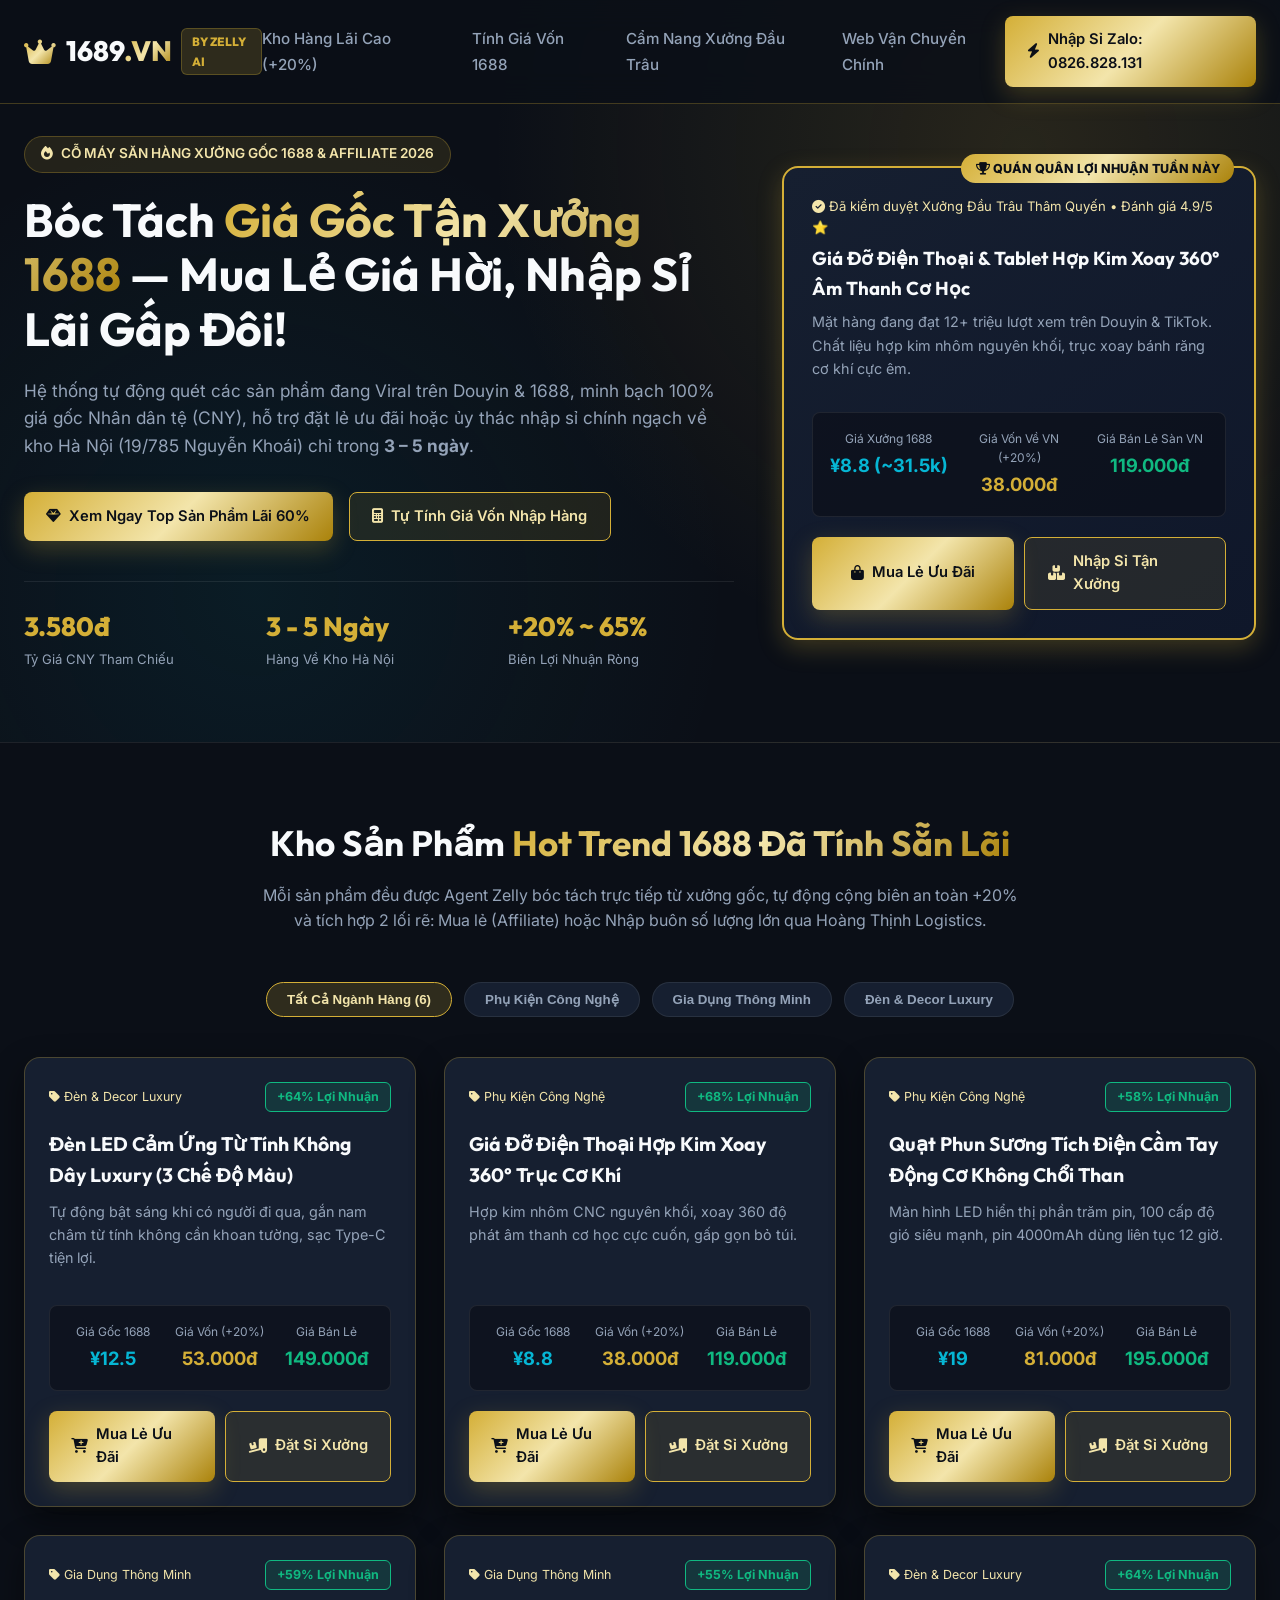
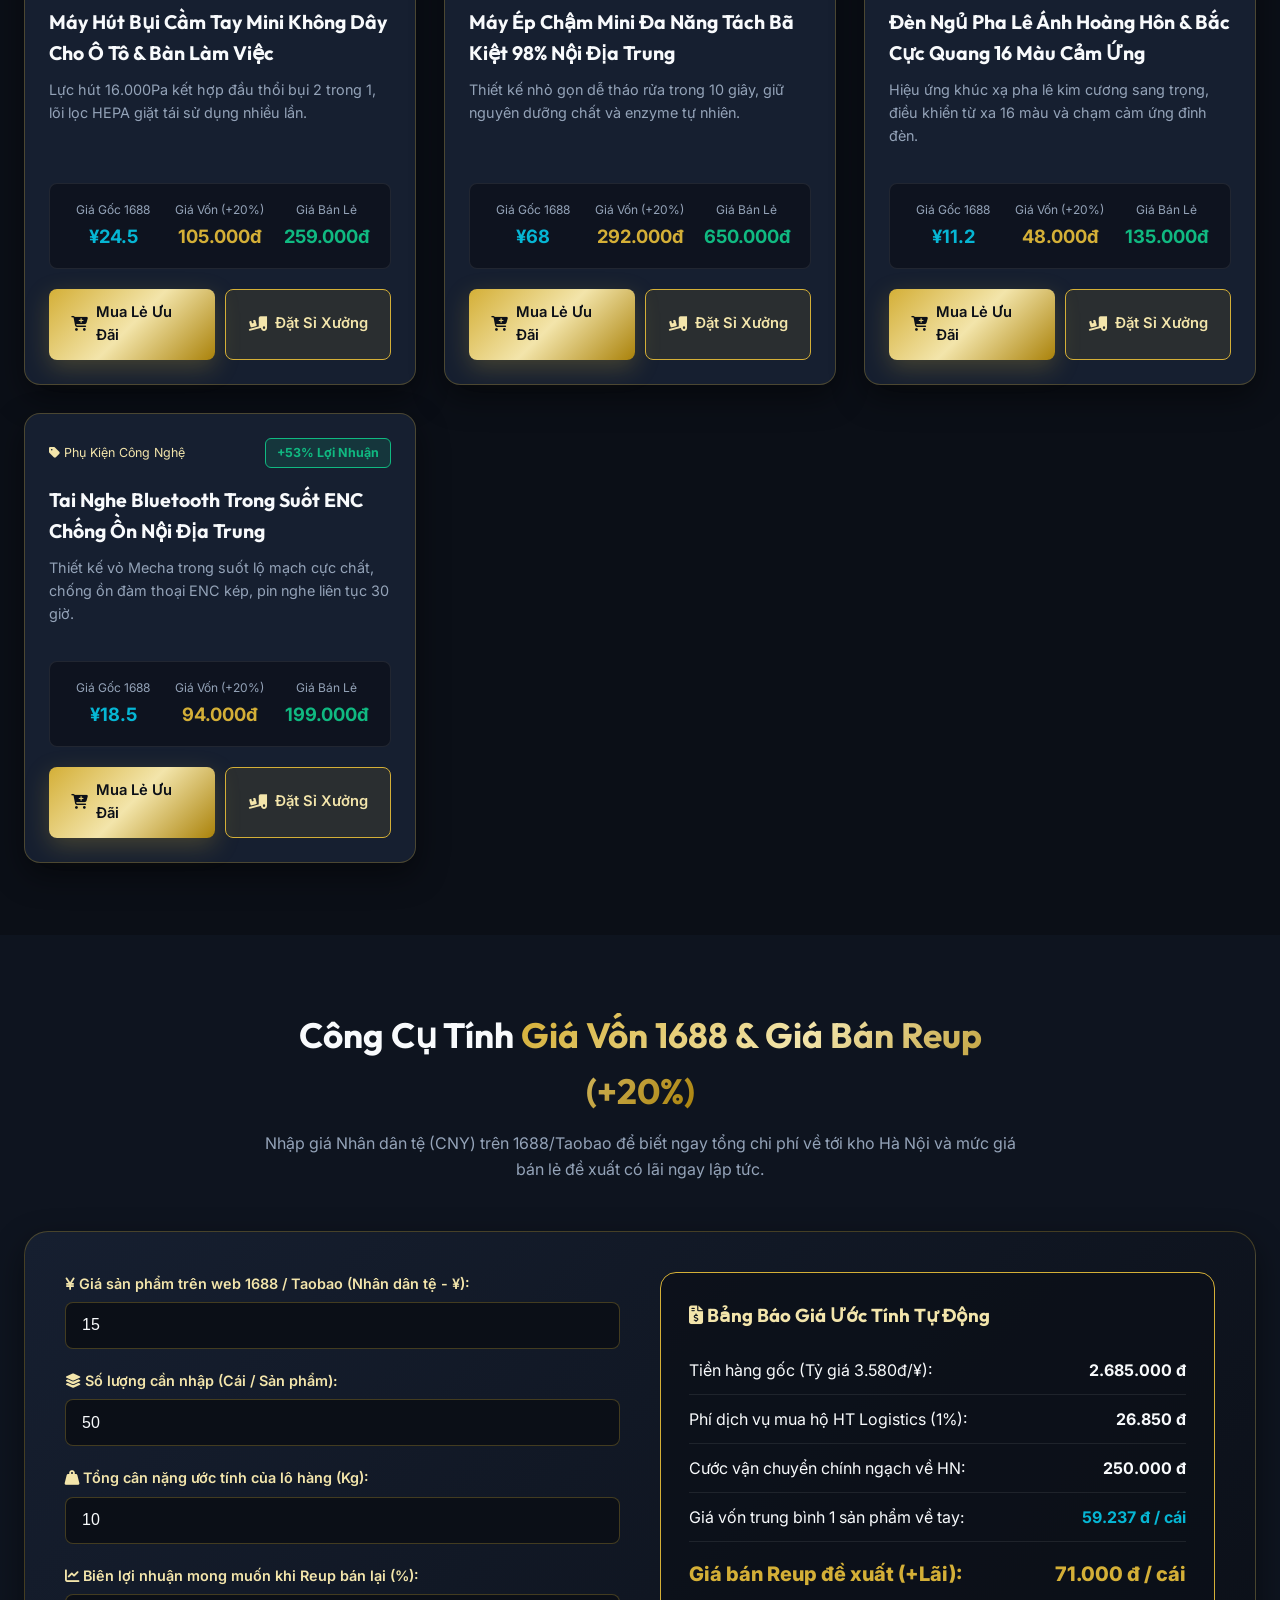
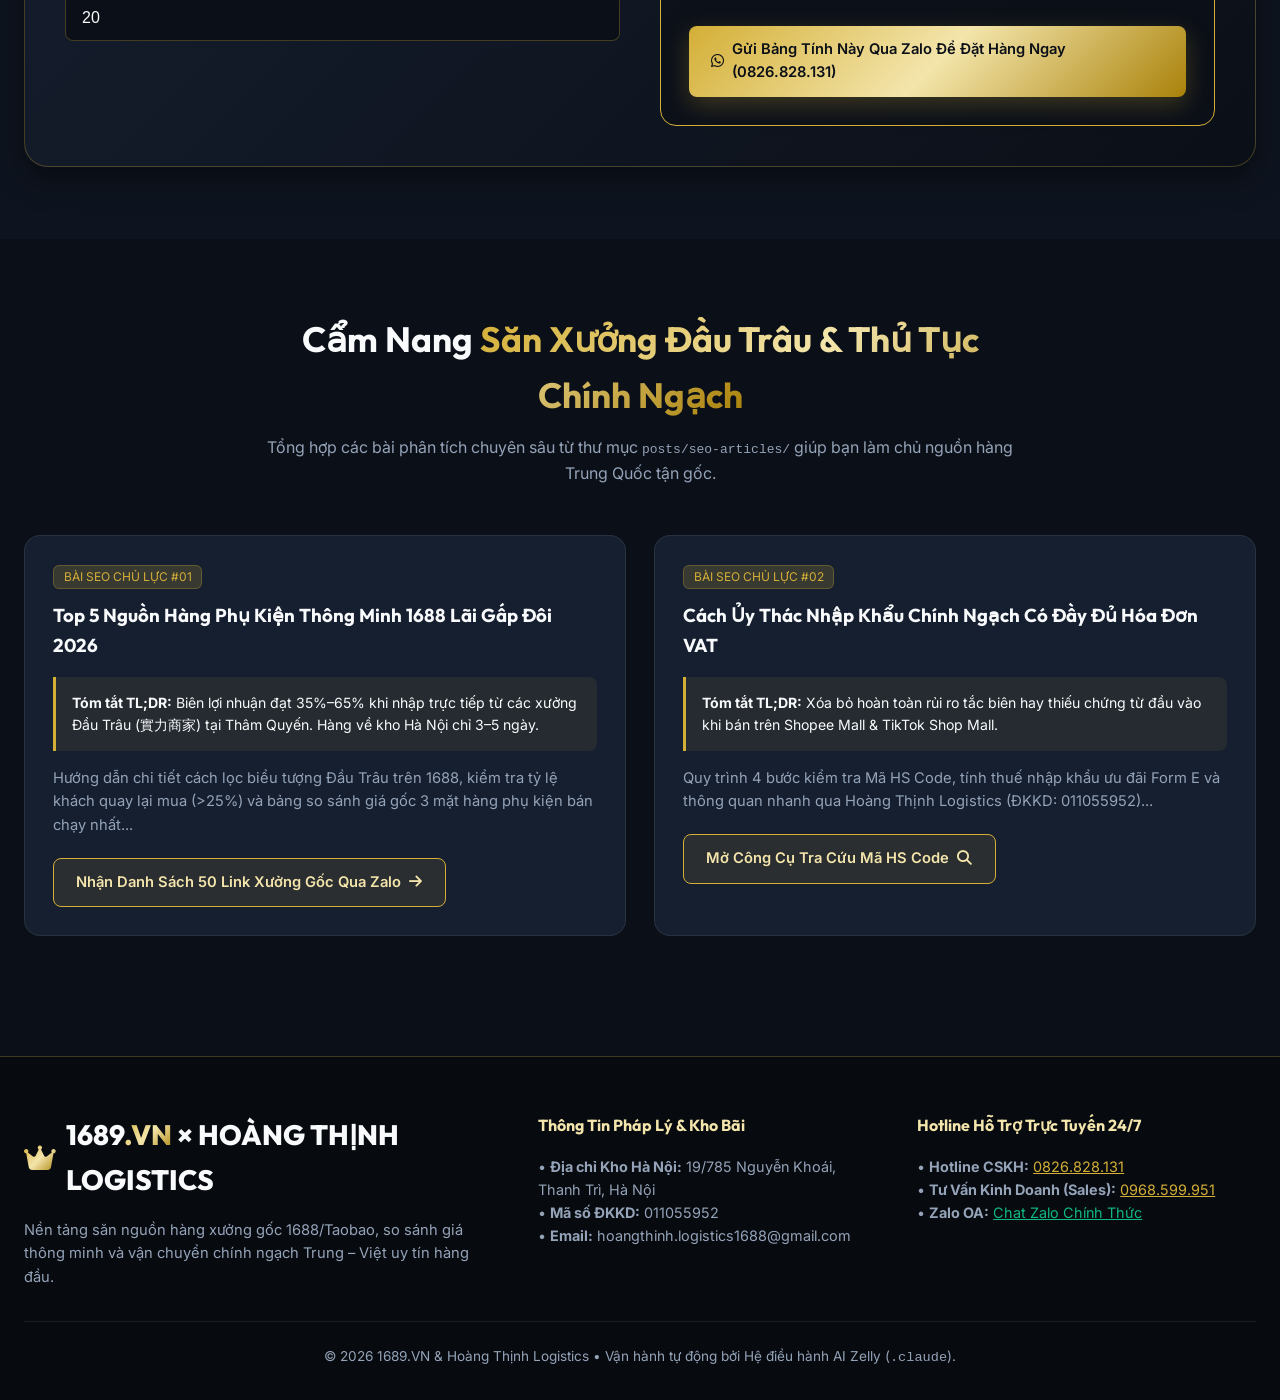
<file: 1689/index.html>
﻿<!DOCTYPE html>
<html lang="vi">
<head>
    <meta charset="UTF-8">
    <meta name="viewport" content="width=device-width, initial-scale=1.0">
    <title>1689.VN — Cổng Săn Hàng Xưởng Gốc 1688 & Phễu Kiếm Tiền Tự Động | Hoàng Thịnh Logistics</title>
    <meta name="description" content="1689.vn - Hệ thống săn nguồn hàng tận xưởng Đầu Trâu 1688, so sánh giá gốc Nhân dân tệ vs Giá bán lẻ Việt Nam, tính giá vốn tự động (+20%) và nhập sỉ chính ngạch về Hà Nội trong 3-5 ngày.">
    <link href="https://fonts.googleapis.com/css2?family=Inter:wght@400;500;600;700&family=Outfit:wght@600;700;800&display=swap" rel="stylesheet">
    <link rel="stylesheet" href="https://cdnjs.cloudflare.com/ajax/libs/font-awesome/6.4.0/css/all.min.css">
    <link rel="stylesheet" href="css/style.css">

    <!-- Schema JSON-LD Chuẩn Programmatic SEO -->
    <script type="application/ld+json">
    {
      "@context": "https://schema.org",
      "@type": "WebSite",
      "name": "1689.VN — Cổng Săn Hàng Xưởng Gốc 1688 & Affiliate Hub",
      "url": "https://itanle951-rgb.github.io/hoangthinh-logistics/1689/",
      "publisher": {
        "@type": "Organization",
        "name": "Hoàng Thịnh Logistics",
        "telephone": "0826.828.131",
        "address": "19/785 Nguyễn Khoái, Thanh Trì, Hà Nội"
      }
    }
    </script>
</head>
<body>

    <!-- 1. THANH ĐIỀU HƯỚNG (NAVBAR) -->
    <nav class="navbar">
        <div class="container nav-inner">
            <a href="#home" class="brand-logo">
                <i class="fas fa-crown text-gold"></i>
                <span>1689<span class="text-gold">.VN</span></span>
                <span class="brand-badge">BY ZELLY AI</span>
            </a>
            <ul class="nav-links">
                <li><a href="#products">Kho Hàng Lãi Cao (+20%)</a></li>
                <li><a href="#calculator">Tính Giá Vốn 1688</a></li>
                <li><a href="#seo-guides">Cẩm Nang Xưởng Đầu Trâu</a></li>
                <li><a href="../itan-clone/index.html">Web Vận Chuyển Chính</a></li>
            </ul>
            <a href="https://zalo.me/1995023241660753541" target="_blank" class="btn btn-gold">
                <i class="fas fa-bolt"></i> Nhập Sỉ Zalo: 0826.828.131
            </a>
        </div>
    </nav>

    <!-- 2. HERO SECTION & GOLDEN WINNER BOX (PHỄU KÉP B2C + B2B) -->
    <header id="home" class="hero">
        <div class="container hero-grid">
            <div>
                <div class="hero-tag">
                    <i class="fas fa-fire"></i> CỖ MÁY SĂN HÀNG XƯỞNG GỐC 1688 & AFFILIATE 2026
                </div>
                <h1>Bóc Tách <span class="text-gold">Giá Gốc Tận Xưởng 1688</span> — Mua Lẻ Giá Hời, Nhập Sỉ Lãi Gấp Đôi!</h1>
                <p>Hệ thống tự động quét các sản phẩm đang Viral trên Douyin & 1688, minh bạch 100% giá gốc Nhân dân tệ (CNY), hỗ trợ đặt lẻ ưu đãi hoặc ủy thác nhập sỉ chính ngạch về kho Hà Nội (19/785 Nguyễn Khoái) chỉ trong <strong>3 – 5 ngày</strong>.</p>
                <div class="hero-actions">
                    <a href="#products" class="btn btn-gold"><i class="fas fa-gem"></i> Xem Ngay Top Sản Phẩm Lãi 60%</a>
                    <a href="#calculator" class="btn btn-outline-gold"><i class="fas fa-calculator"></i> Tự Tính Giá Vốn Nhập Hàng</a>
                </div>
                <div class="hero-stats">
                    <div class="stat-item">
                        <div class="stat-val">3.580đ</div>
                        <div class="stat-lbl">Tỷ Giá CNY Tham Chiếu</div>
                    </div>
                    <div class="stat-item">
                        <div class="stat-val">3 - 5 Ngày</div>
                        <div class="stat-lbl">Hàng Về Kho Hà Nội</div>
                    </div>
                    <div class="stat-item">
                        <div class="stat-val">+20% ~ 65%</div>
                        <div class="stat-lbl">Biên Lợi Nhuận Ròng</div>
                    </div>
                </div>
            </div>

            <!-- HỘP GOLDEN WINNER BOX (ĐÓN TRAFFIC CHỐT ĐƠN NGAY TRÊN ĐẦU TRANG) -->
            <div class="winner-box">
                <span class="winner-ribbon"><i class="fas fa-trophy"></i> Quán Quân Lợi Nhuận Tuần Này</span>
                <div style="font-size: 0.82rem; color: var(--primary-light); margin-bottom: 0.4rem;">
                    <i class="fas fa-check-circle"></i> Đã kiểm duyệt Xưởng Đầu Trâu Thâm Quyến • Đánh giá 4.9/5 ⭐
                </div>
                <h3>Giá Đỡ Điện Thoại & Tablet Hợp Kim Xoay 360° Âm Thanh Cơ Học</h3>
                <p style="color: var(--text-secondary); font-size: 0.9rem; margin-top: 0.4rem;">
                    Mặt hàng đang đạt 12+ triệu lượt xem trên Douyin & TikTok. Chất liệu hợp kim nhôm nguyên khối, trục xoay bánh răng cơ khí cực êm.
                </p>
                <div class="price-compare">
                    <div class="price-col">
                        <div class="lbl">Giá Xưởng 1688</div>
                        <div class="val" style="color: var(--accent-cyan);">¥8.8 (~31.5k)</div>
                    </div>
                    <div class="price-col">
                        <div class="lbl">Giá Vốn Về VN (+20%)</div>
                        <div class="val" style="color: var(--primary);">38.000đ</div>
                    </div>
                    <div class="price-col">
                        <div class="lbl">Giá Bán Lẻ Sàn VN</div>
                        <div class="val" style="color: var(--accent-green);">119.000đ</div>
                    </div>
                </div>
                <div class="dual-cta">
                    <a href="https://shopee.vn/search?keyword=gia%20do%20dien%20thoai%20xoay%20360%20hop%20kim&utm_source=1689vn&utm_medium=winner_box&utm_campaign=affiliate_2026"
                       rel="sponsored nofollow noopener" target="_blank" class="btn btn-gold">
                        <i class="fas fa-shopping-bag"></i> Mua Lẻ Ưu Đãi
                    </a>
                    <a href="https://zalo.me/1995023241660753541" target="_blank" class="btn btn-outline-gold">
                        <i class="fas fa-boxes"></i> Nhập Sỉ Tận Xưởng
                    </a>
                </div>
            </div>
        </div>
    </header>

    <!-- 3. KHO SẢN PHẨM AUTO-REUP 1688 & PHỄU CHUYỂN ĐỔI KÉP -->
    <section id="products">
        <div class="container">
            <div class="section-header">
                <h2>Kho Sản Phẩm <span class="text-gold">Hot Trend 1688 Đã Tính Sẵn Lãi</span></h2>
                <p>Mỗi sản phẩm đều được Agent Zelly bóc tách trực tiếp từ xưởng gốc, tự động cộng biên an toàn +20% và tích hợp 2 lối rẽ: Mua lẻ (Affiliate) hoặc Nhập buôn số lượng lớn qua Hoàng Thịnh Logistics.</p>
            </div>

            <div class="filter-bar">
                <button class="filter-btn active" data-filter="all">Tất Cả Ngành Hàng (6)</button>
                <button class="filter-btn" data-filter="tech">Phụ Kiện Công Nghệ</button>
                <button class="filter-btn" data-filter="home">Gia Dụng Thông Minh</button>
                <button class="filter-btn" data-filter="decor">Đèn & Decor Luxury</button>
            </div>

            <div class="product-grid" id="productGrid">
                <!-- Các thẻ sản phẩm được render tự động và lọc mượt mà qua js/script.js -->
            </div>
        </div>
    </section>

    <!-- 4. CÔNG CỤ TÍNH GIÁ VỐN NHẬP HÀNG 1688 & LỢI NHUẬN REUP TỰ ĐỘNG -->
    <section id="calculator" style="background: rgba(22, 31, 48, 0.35);">
        <div class="container">
            <div class="section-header">
                <h2>Công Cụ Tính <span class="text-gold">Giá Vốn 1688 & Giá Bán Reup (+20%)</span></h2>
                <p>Nhập giá Nhân dân tệ (CNY) trên 1688/Taobao để biết ngay tổng chi phí về tới kho Hà Nội và mức giá bán lẻ đề xuất có lãi ngay lập tức.</p>
            </div>

            <div class="calc-wrapper">
                <div>
                    <div class="form-group">
                        <label for="calcPriceCny"><i class="fas fa-yen-sign"></i> Giá sản phẩm trên web 1688 / Taobao (Nhân dân tệ - ¥):</label>
                        <input type="number" id="calcPriceCny" class="form-control" value="15" min="1" step="0.5">
                    </div>
                    <div class="form-group">
                        <label for="calcQty"><i class="fas fa-layer-group"></i> Số lượng cần nhập (Cái / Sản phẩm):</label>
                        <input type="number" id="calcQty" class="form-control" value="50" min="1">
                    </div>
                    <div class="form-group">
                        <label for="calcWeight"><i class="fas fa-weight-hanging"></i> Tổng cân nặng ước tính của lô hàng (Kg):</label>
                        <input type="number" id="calcWeight" class="form-control" value="10" min="0.5" step="0.5">
                    </div>
                    <div class="form-group">
                        <label for="calcMargin"><i class="fas fa-chart-line"></i> Biên lợi nhuận mong muốn khi Reup bán lại (%):</label>
                        <input type="number" id="calcMargin" class="form-control" value="20" min="5" max="200">
                    </div>
                </div>

                <div class="calc-result-box">
                    <h3 style="margin-bottom: 1rem; color: var(--primary-light);"><i class="fas fa-file-invoice-dollar"></i> Bảng Báo Giá Ước Tính Tự Động</h3>
                    <div class="res-row">
                        <span>Tiền hàng gốc (Tỷ giá 3.580đ/¥):</span>
                        <strong id="resGoodsVnd">0 đ</strong>
                    </div>
                    <div class="res-row">
                        <span>Phí dịch vụ mua hộ HT Logistics (1%):</span>
                        <strong id="resServiceFee">0 đ</strong>
                    </div>
                    <div class="res-row">
                        <span>Cước vận chuyển chính ngạch về HN:</span>
                        <strong id="resShipFee">0 đ</strong>
                    </div>
                    <div class="res-row">
                        <span>Giá vốn trung bình 1 sản phẩm về tay:</span>
                        <strong id="resUnitCost" style="color: var(--accent-cyan);">0 đ / cái</strong>
                    </div>
                    <div class="res-row highlight">
                        <span>Giá bán Reup đề xuất (+Lãi):</span>
                        <span id="resSuggestPrice">0 đ / cái</span>
                    </div>
                    <div style="margin-top: 1.5rem; display: flex; gap: 0.75rem; flex-wrap: wrap;">
                        <a id="btnZaloQuote" href="https://zalo.me/1995023241660753541" target="_blank" class="btn btn-gold" style="width: 100%;">
                            <i class="fab fa-whatsapp"></i> Gửi Bảng Tính Này Qua Zalo Để Đặt Hàng Ngay (0826.828.131)
                        </a>
                    </div>
                </div>
            </div>
        </div>
    </section>

    <!-- 5. CHUYÊN MỤC CẨM NANG NGUỒN HÀNG (TÍCH HỢP TỪ THƯ MỤC POSTS/) -->
    <section id="seo-guides">
        <div class="container">
            <div class="section-header">
                <h2>Cẩm Nang <span class="text-gold">Săn Xưởng Đầu Trâu & Thủ Tục Chính Ngạch</span></h2>
                <p>Tổng hợp các bài phân tích chuyên sâu từ thư mục <code>posts/seo-articles/</code> giúp bạn làm chủ nguồn hàng Trung Quốc tận gốc.</p>
            </div>

            <div class="seo-grid">
                <article class="seo-card">
                    <span class="brand-badge">BÀI SEO CHỦ LỰC #01</span>
                    <h3 style="margin-top: 0.75rem;">Top 5 Nguồn Hàng Phụ Kiện Thông Minh 1688 Lãi Gấp Đôi 2026</h3>
                    <div class="tldr-box">
                        <strong>Tóm tắt TL;DR:</strong> Biên lợi nhuận đạt 35%–65% khi nhập trực tiếp từ các xưởng Đầu Trâu (實力商家) tại Thâm Quyến. Hàng về kho Hà Nội chỉ 3–5 ngày.
                    </div>
                    <p style="color: var(--text-secondary); font-size: 0.92rem; margin-bottom: 1.25rem;">
                        Hướng dẫn chi tiết cách lọc biểu tượng Đầu Trâu trên 1688, kiểm tra tỷ lệ khách quay lại mua (&gt;25%) và bảng so sánh giá gốc 3 mặt hàng phụ kiện bán chạy nhất...
                    </p>
                    <a href="https://zalo.me/1995023241660753541" target="_blank" class="btn btn-outline-gold">
                        Nhận Danh Sách 50 Link Xưởng Gốc Qua Zalo <i class="fas fa-arrow-right"></i>
                    </a>
                </article>

                <article class="seo-card">
                    <span class="brand-badge">BÀI SEO CHỦ LỰC #02</span>
                    <h3 style="margin-top: 0.75rem;">Cách Ủy Thác Nhập Khẩu Chính Ngạch Có Đầy Đủ Hóa Đơn VAT</h3>
                    <div class="tldr-box">
                        <strong>Tóm tắt TL;DR:</strong> Xóa bỏ hoàn toàn rủi ro tắc biên hay thiếu chứng từ đầu vào khi bán trên Shopee Mall & TikTok Shop Mall.
                    </div>
                    <p style="color: var(--text-secondary); font-size: 0.92rem; margin-bottom: 1.25rem;">
                        Quy trình 4 bước kiểm tra Mã HS Code, tính thuế nhập khẩu ưu đãi Form E và thông quan nhanh qua Hoàng Thịnh Logistics (ĐKKD: 011055952)...
                    </p>
                    <a href="../itan-clone/index.html#hs-lookup" class="btn btn-outline-gold">
                        Mở Công Cụ Tra Cứu Mã HS Code <i class="fas fa-search"></i>
                    </a>
                </article>
            </div>
        </div>
    </section>

    <!-- 6. FOOTER CHUẨN THÔNG TIN THẬT HOÀNG THỊNH LOGISTICS -->
    <footer class="footer">
        <div class="container">
            <div class="footer-grid">
                <div>
                    <div class="brand-logo" style="margin-bottom: 1rem;">
                        <i class="fas fa-crown text-gold"></i>
                        <span>1689<span class="text-gold">.VN</span> × HOÀNG THỊNH LOGISTICS</span>
                    </div>
                    <p style="color: var(--text-secondary); font-size: 0.92rem;">
                        Nền tảng săn nguồn hàng xưởng gốc 1688/Taobao, so sánh giá thông minh và vận chuyển chính ngạch Trung – Việt uy tín hàng đầu.
                    </p>
                </div>
                <div>
                    <h4 style="color: var(--primary-light); margin-bottom: 1rem;">Thông Tin Pháp Lý & Kho Bãi</h4>
                    <p style="color: var(--text-secondary); font-size: 0.9rem;">
                        • <strong>Địa chỉ Kho Hà Nội:</strong> 19/785 Nguyễn Khoái, Thanh Trì, Hà Nội<br>
                        • <strong>Mã số ĐKKD:</strong> 011055952<br>
                        • <strong>Email:</strong> hoangthinh.logistics1688@gmail.com
                    </p>
                </div>
                <div>
                    <h4 style="color: var(--primary-light); margin-bottom: 1rem;">Hotline Hỗ Trợ Trực Tuyến 24/7</h4>
                    <p style="color: var(--text-secondary); font-size: 0.9rem;">
                        • <strong>Hotline CSKH:</strong> <a href="tel:0826828131" style="color: var(--primary);">0826.828.131</a><br>
                        • <strong>Tư Vấn Kinh Doanh (Sales):</strong> <a href="tel:0968599951" style="color: var(--primary);">0968.599.951</a><br>
                        • <strong>Zalo OA:</strong> <a href="https://zalo.me/1995023241660753541" target="_blank" style="color: var(--accent-green);">Chat Zalo Chính Thức</a>
                    </p>
                </div>
            </div>
            <div style="text-align: center; padding-top: 1.5rem; border-top: 1px solid var(--border-subtle); color: var(--text-secondary); font-size: 0.85rem;">
                © 2026 1689.VN & Hoàng Thịnh Logistics • Vận hành tự động bởi Hệ điều hành AI Zelly (<code>.claude</code>).
            </div>
        </div>
    </footer>

    <script src="js/script.js"></script>
</body>
</html>
</file>
<file: 1689/css/style.css>
/* ==========================================================================
   1689.VN — CỔNG SĂN HÀNG XƯỞNG GỐC 1688 & PHỄU AFFILIATE TỰ ĐỘNG
   Phong cách: Luxury Black & Gold (#0B0F17 / #161F30 / #D4AF37)
   ========================================================================== */

:root {
    --bg-main: #0B0F17;
    --bg-card: #161F30;
    --bg-elevated: #1E293B;
    --primary: #D4AF37;
    --primary-light: #F3E5AB;
    --primary-dark: #AA820A;
    --accent-green: #10B981;
    --accent-cyan: #06B6D4;
    --accent-red: #EF4444;
    --text-primary: #F8FAFC;
    --text-secondary: #94A3B8;
    --border-gold: rgba(212, 175, 55, 0.28);
    --border-subtle: rgba(255, 255, 255, 0.08);
    --gold-gradient: linear-gradient(135deg, #D4AF37 0%, #F3E5AB 50%, #AA820A 100%);
    --shadow-card: 0 12px 32px rgba(0, 0, 0, 0.45);
    --shadow-gold: 0 8px 25px rgba(212, 175, 55, 0.25);
    --radius-sm: 8px;
    --radius-md: 16px;
    --radius-lg: 24px;
    --transition-normal: all 0.3s cubic-bezier(0.4, 0, 0.2, 1);
}

* {
    box-sizing: border-box;
    margin: 0;
    padding: 0;
}

html {
    scroll-behavior: smooth;
}

body {
    font-family: 'Inter', sans-serif;
    background-color: var(--bg-main);
    color: var(--text-primary);
    line-height: 1.6;
    overflow-x: hidden;
}

h1, h2, h3, h4, .brand-logo {
    font-family: 'Outfit', sans-serif;
}

.container {
    max-width: 1280px;
    margin: 0 auto;
    padding: 0 1.5rem;
}

.text-gold {
    background: var(--gold-gradient);
    -webkit-background-clip: text;
    -webkit-text-fill-color: transparent;
}

/* Navbar */
.navbar {
    position: fixed;
    top: 0;
    left: 0;
    width: 100%;
    z-index: 1000;
    background: rgba(11, 15, 23, 0.88);
    backdrop-filter: blur(16px);
    border-bottom: 1px solid var(--border-gold);
    padding: 1rem 0;
}

.nav-inner {
    display: flex;
    justify-content: space-between;
    align-items: center;
}

.brand-logo {
    font-size: 1.75rem;
    font-weight: 800;
    text-decoration: none;
    color: var(--text-primary);
    display: flex;
    align-items: center;
    gap: 0.6rem;
}

.brand-badge {
    font-size: 0.75rem;
    padding: 0.2rem 0.6rem;
    border-radius: 6px;
    background: rgba(212, 175, 55, 0.18);
    color: var(--primary);
    border: 1px solid var(--border-gold);
}

.nav-links {
    display: flex;
    list-style: none;
    gap: 1.75rem;
}

.nav-links a {
    color: var(--text-secondary);
    text-decoration: none;
    font-weight: 500;
    font-size: 0.95rem;
    transition: var(--transition-normal);
}

.nav-links a:hover {
    color: var(--primary);
}

/* Buttons */
.btn {
    display: inline-flex;
    align-items: center;
    justify-content: center;
    gap: 0.5rem;
    padding: 0.75rem 1.4rem;
    border-radius: var(--radius-sm);
    font-weight: 600;
    font-size: 0.92rem;
    text-decoration: none;
    cursor: pointer;
    border: none;
    transition: var(--transition-normal);
}

.btn-gold {
    background: var(--gold-gradient);
    color: #0B0F17;
    box-shadow: var(--shadow-gold);
}

.btn-gold:hover {
    transform: translateY(-2px);
    filter: brightness(1.08);
}

.btn-outline-gold {
    background: rgba(212, 175, 55, 0.1);
    color: var(--primary-light);
    border: 1px solid var(--primary);
}

.btn-outline-gold:hover {
    background: var(--primary);
    color: #0B0F17;
}

/* Hero Section */
.hero {
    padding: 8.5rem 0 4.5rem;
    background: radial-gradient(circle at 80% 20%, rgba(212, 175, 55, 0.14), transparent 45%),
                radial-gradient(circle at 20% 80%, rgba(6, 182, 212, 0.08), transparent 40%);
    border-bottom: 1px solid var(--border-subtle);
}

.hero-grid {
    display: grid;
    grid-template-columns: 1.2fr 0.8fr;
    gap: 3rem;
    align-items: center;
}

.hero-tag {
    display: inline-flex;
    align-items: center;
    gap: 0.5rem;
    padding: 0.4rem 1rem;
    border-radius: 999px;
    background: rgba(212, 175, 55, 0.12);
    border: 1px solid var(--border-gold);
    color: var(--primary-light);
    font-size: 0.85rem;
    font-weight: 600;
    margin-bottom: 1.25rem;
}

.hero h1 {
    font-size: 2.9rem;
    line-height: 1.18;
    margin-bottom: 1.25rem;
}

.hero p {
    color: var(--text-secondary);
    font-size: 1.08rem;
    margin-bottom: 2rem;
}

.hero-actions {
    display: flex;
    flex-wrap: wrap;
    gap: 1rem;
    margin-bottom: 2.5rem;
}

.hero-stats {
    display: grid;
    grid-template-columns: repeat(3, 1fr);
    gap: 1rem;
    padding-top: 1.5rem;
    border-top: 1px solid var(--border-subtle);
}

.stat-item .stat-val {
    font-size: 1.65rem;
    font-weight: 800;
    color: var(--primary);
    font-family: 'Outfit', sans-serif;
}

.stat-item .stat-lbl {
    font-size: 0.82rem;
    color: var(--text-secondary);
}

/* Golden Winner Box (Hero Right) */
.winner-box {
    background: linear-gradient(145deg, #161F30 0%, #0F172A 100%);
    border: 2px solid var(--primary);
    border-radius: var(--radius-md);
    padding: 1.75rem;
    box-shadow: var(--shadow-gold);
    position: relative;
}

.winner-ribbon {
    position: absolute;
    top: -14px;
    right: 20px;
    background: var(--gold-gradient);
    color: #0B0F17;
    font-weight: 800;
    font-size: 0.78rem;
    padding: 0.3rem 0.9rem;
    border-radius: 999px;
    text-transform: uppercase;
}

.price-compare {
    display: grid;
    grid-template-columns: repeat(3, 1fr);
    gap: 0.75rem;
    background: rgba(11, 15, 23, 0.65);
    padding: 1rem;
    border-radius: var(--radius-sm);
    margin: 1.25rem 0;
    border: 1px solid var(--border-subtle);
}

.price-col {
    text-align: center;
}

.price-col .lbl {
    font-size: 0.75rem;
    color: var(--text-secondary);
}

.price-col .val {
    font-size: 1.15rem;
    font-weight: 700;
    margin-top: 0.2rem;
}

/* Section Generic */
section {
    padding: 4.5rem 0;
}

.section-header {
    text-align: center;
    max-width: 760px;
    margin: 0 auto 3rem;
}

.section-header h2 {
    font-size: 2.2rem;
    margin-bottom: 0.75rem;
}

.section-header p {
    color: var(--text-secondary);
}

/* Filter Bar */
.filter-bar {
    display: flex;
    justify-content: center;
    flex-wrap: wrap;
    gap: 0.75rem;
    margin-bottom: 2.5rem;
}

.filter-btn {
    padding: 0.55rem 1.25rem;
    border-radius: 999px;
    background: var(--bg-card);
    color: var(--text-secondary);
    border: 1px solid var(--border-subtle);
    cursor: pointer;
    font-weight: 600;
    transition: var(--transition-normal);
}

.filter-btn.active, .filter-btn:hover {
    background: rgba(212, 175, 55, 0.18);
    color: var(--primary-light);
    border-color: var(--primary);
}

/* Product Grid */
.product-grid {
    display: grid;
    grid-template-columns: repeat(auto-fit, minmax(340px, 1fr));
    gap: 1.75rem;
}

.product-card {
    background: var(--bg-card);
    border: 1px solid var(--border-gold);
    border-radius: var(--radius-md);
    padding: 1.5rem;
    display: flex;
    flex-direction: column;
    justify-content: space-between;
    transition: var(--transition-normal);
    box-shadow: var(--shadow-card);
}

.product-card:hover {
    transform: translateY(-6px);
    border-color: var(--primary);
}

.product-top {
    display: flex;
    justify-content: space-between;
    align-items: center;
    margin-bottom: 1rem;
}

.profit-badge {
    background: rgba(16, 185, 129, 0.15);
    color: var(--accent-green);
    border: 1px solid var(--accent-green);
    padding: 0.25rem 0.7rem;
    border-radius: 6px;
    font-size: 0.78rem;
    font-weight: 700;
}

.category-tag {
    font-size: 0.78rem;
    color: var(--primary-light);
}

.product-card h3 {
    font-size: 1.22rem;
    margin-bottom: 0.6rem;
}

.product-desc {
    color: var(--text-secondary);
    font-size: 0.9rem;
    margin-bottom: 1rem;
}

.dual-cta {
    display: grid;
    grid-template-columns: 1fr 1fr;
    gap: 0.65rem;
    margin-top: 1rem;
}

/* Calculator Section */
.calc-wrapper {
    background: linear-gradient(135deg, #161F30 0%, #0B0F17 100%);
    border: 1px solid var(--border-gold);
    border-radius: var(--radius-lg);
    padding: 2.5rem;
    display: grid;
    grid-template-columns: 1fr 1fr;
    gap: 2.5rem;
    box-shadow: var(--shadow-card);
}

.form-group {
    margin-bottom: 1.25rem;
}

.form-group label {
    display: block;
    font-size: 0.9rem;
    font-weight: 600;
    margin-bottom: 0.45rem;
    color: var(--primary-light);
}

.form-control {
    width: 100%;
    padding: 0.85rem 1rem;
    border-radius: var(--radius-sm);
    background: var(--bg-main);
    border: 1px solid var(--border-gold);
    color: var(--text-primary);
    font-size: 1rem;
}

.calc-result-box {
    background: rgba(11, 15, 23, 0.75);
    border: 1px solid var(--primary);
    border-radius: var(--radius-md);
    padding: 1.75rem;
}

.res-row {
    display: flex;
    justify-content: space-between;
    padding: 0.7rem 0;
    border-bottom: 1px solid var(--border-subtle);
}

.res-row.highlight {
    font-size: 1.25rem;
    font-weight: 800;
    color: var(--primary);
    border-bottom: none;
    padding-top: 1rem;
}

/* SEO Articles Section */
.seo-grid {
    display: grid;
    grid-template-columns: repeat(auto-fit, minmax(350px, 1fr));
    gap: 1.75rem;
}

.seo-card {
    background: var(--bg-card);
    border: 1px solid var(--border-subtle);
    border-radius: var(--radius-md);
    padding: 1.75rem;
}

.tldr-box {
    background: rgba(212, 175, 55, 0.08);
    border-left: 3px solid var(--primary);
    padding: 0.9rem 1rem;
    border-radius: 0 8px 8px 0;
    margin: 1rem 0;
    font-size: 0.88rem;
}

/* Footer */
.footer {
    background: #070A0F;
    border-top: 1px solid var(--border-gold);
    padding: 3.5rem 0 2rem;
    margin-top: 3rem;
}

.footer-grid {
    display: grid;
    grid-template-columns: 1.4fr 1fr 1fr;
    gap: 2.5rem;
    margin-bottom: 2rem;
}

@media (max-width: 992px) {
    .hero-grid, .calc-wrapper, .footer-grid {
        grid-template-columns: 1fr;
    }
    .nav-links {
        display: none;
    }
    .hero h1 {
        font-size: 2.2rem;
    }
}
</file>
